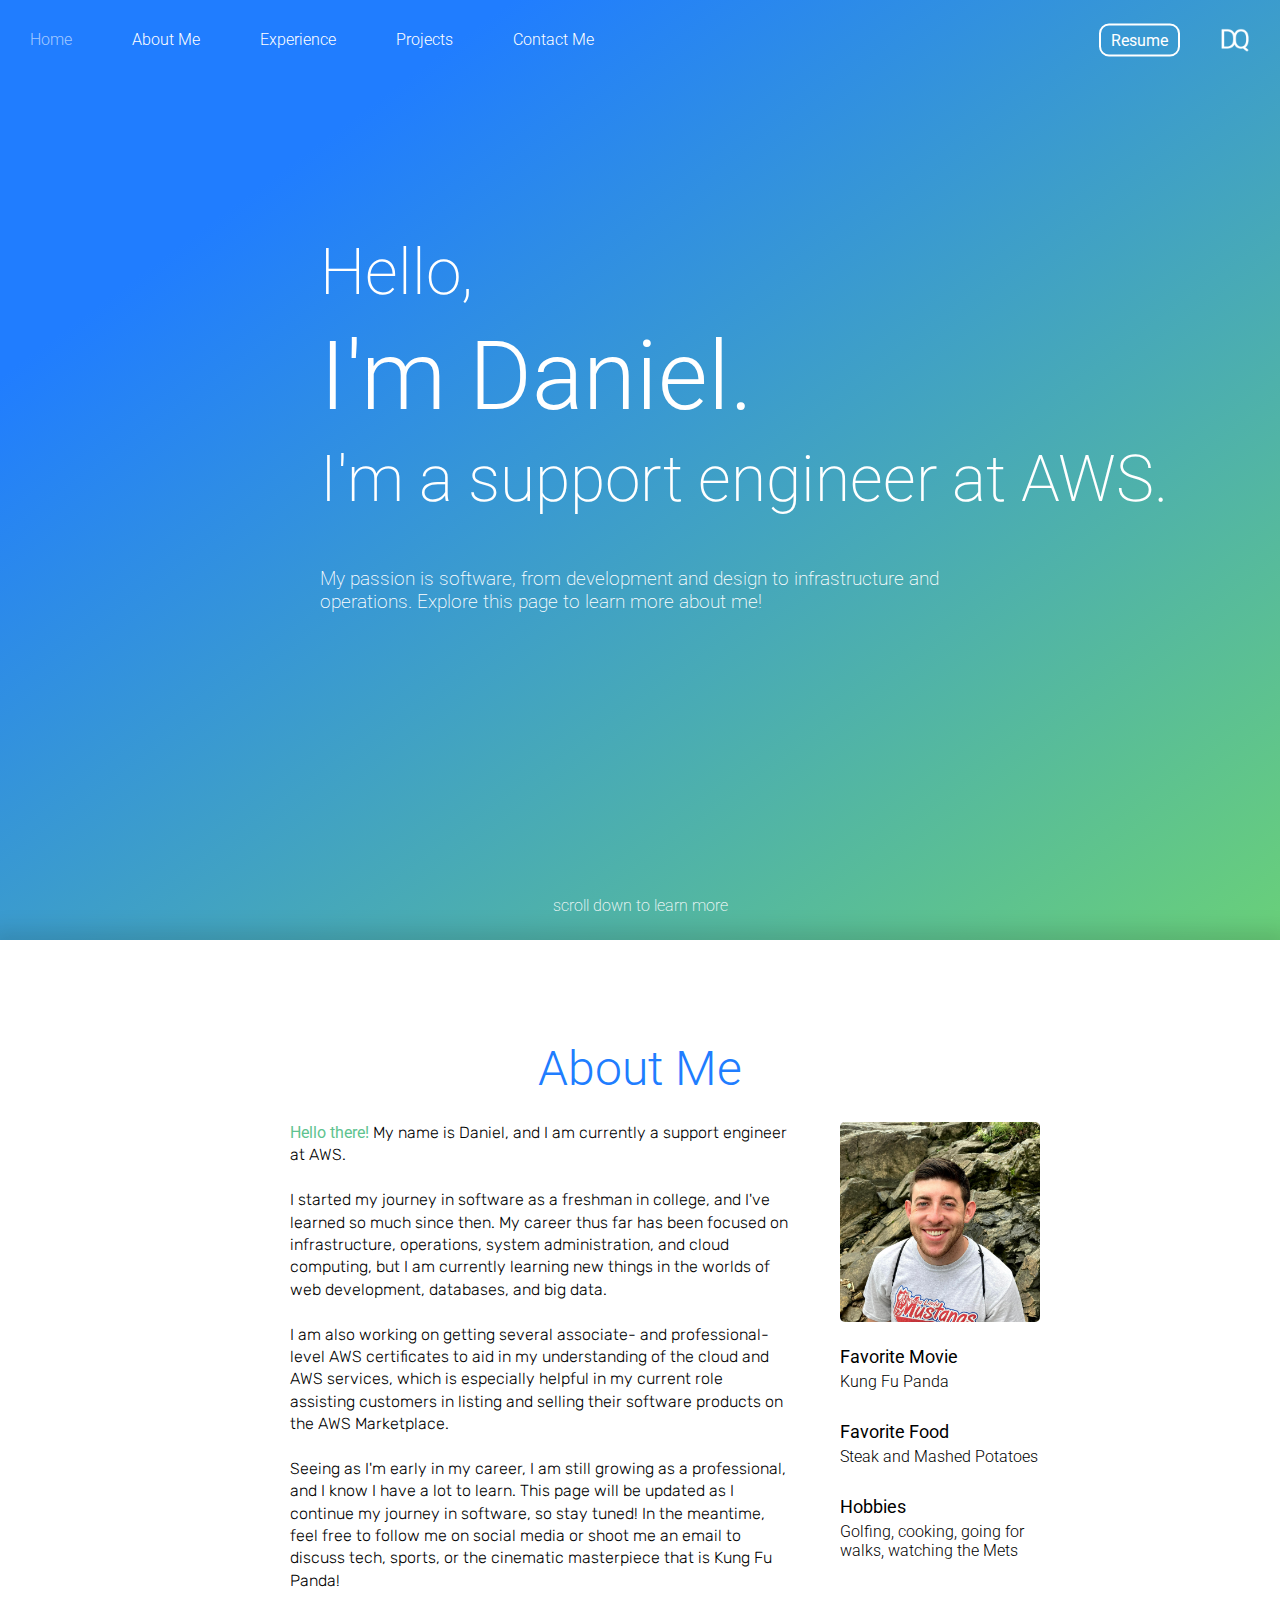
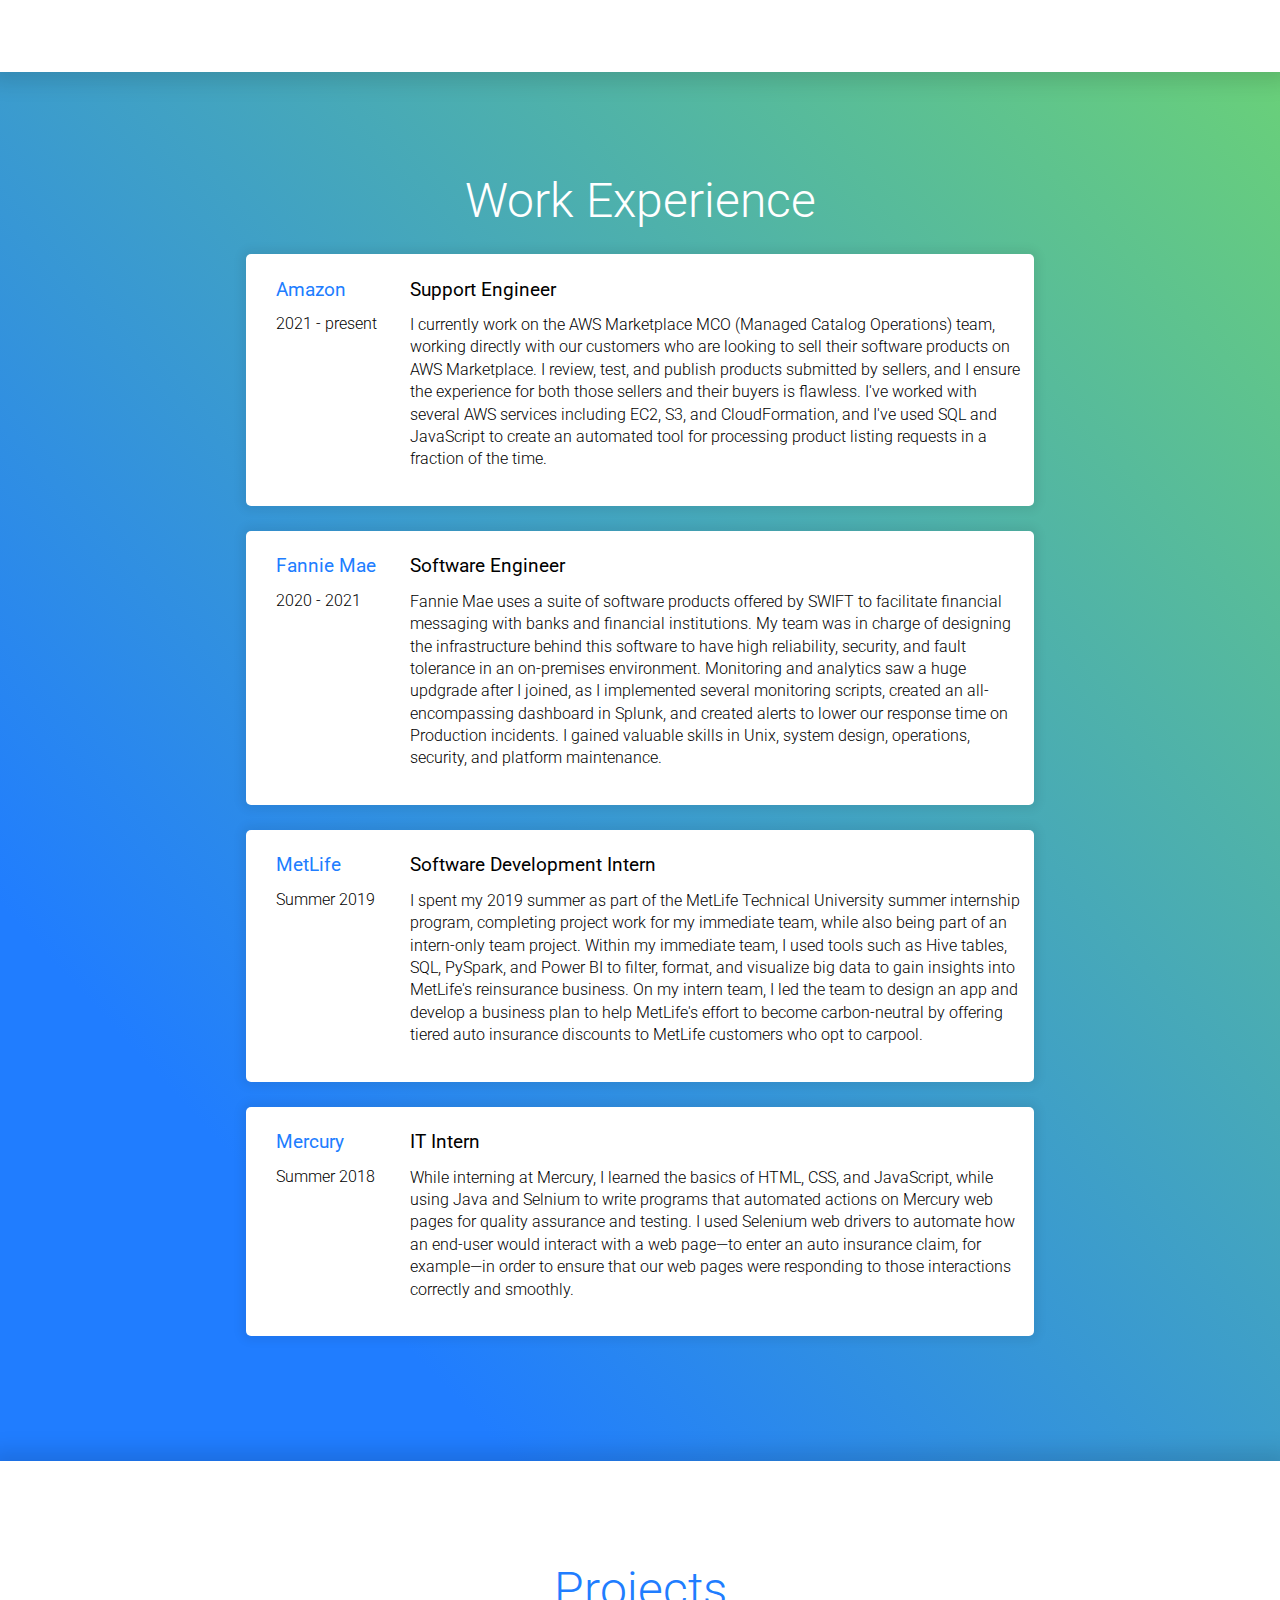
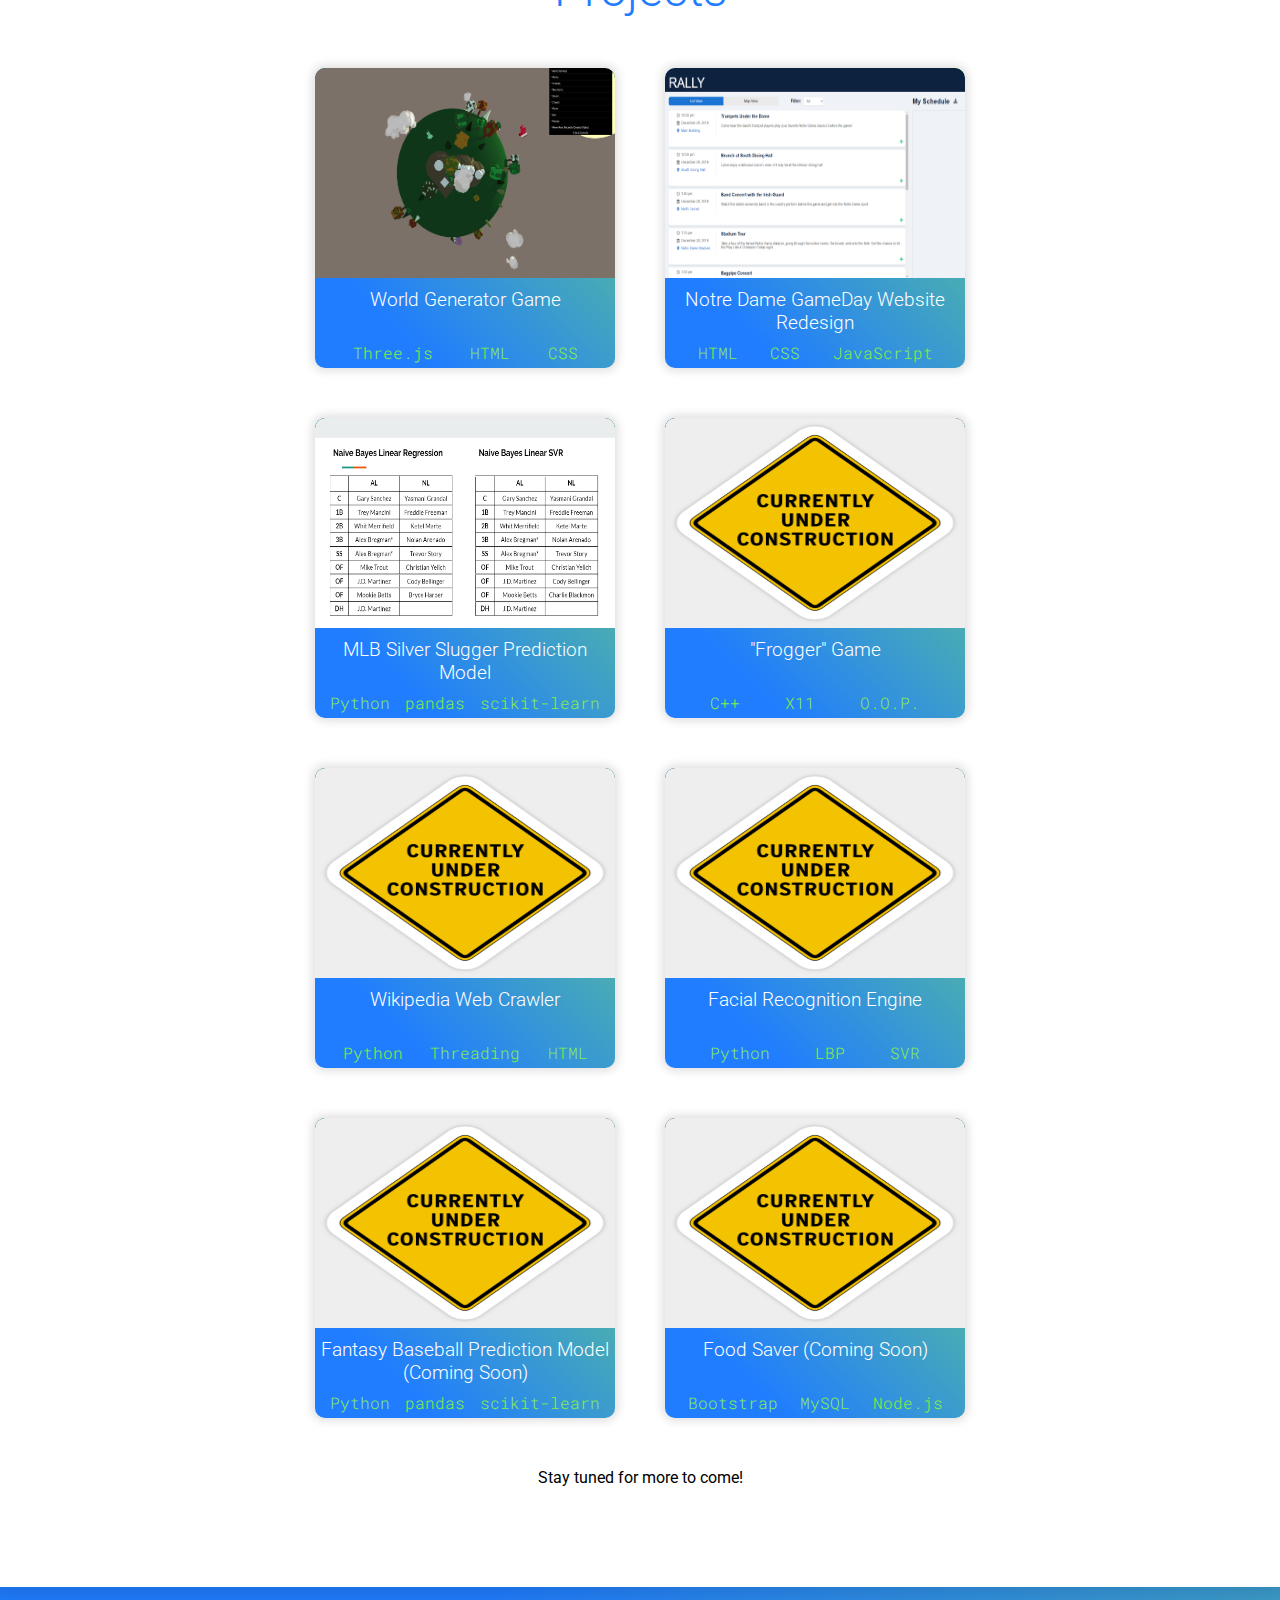
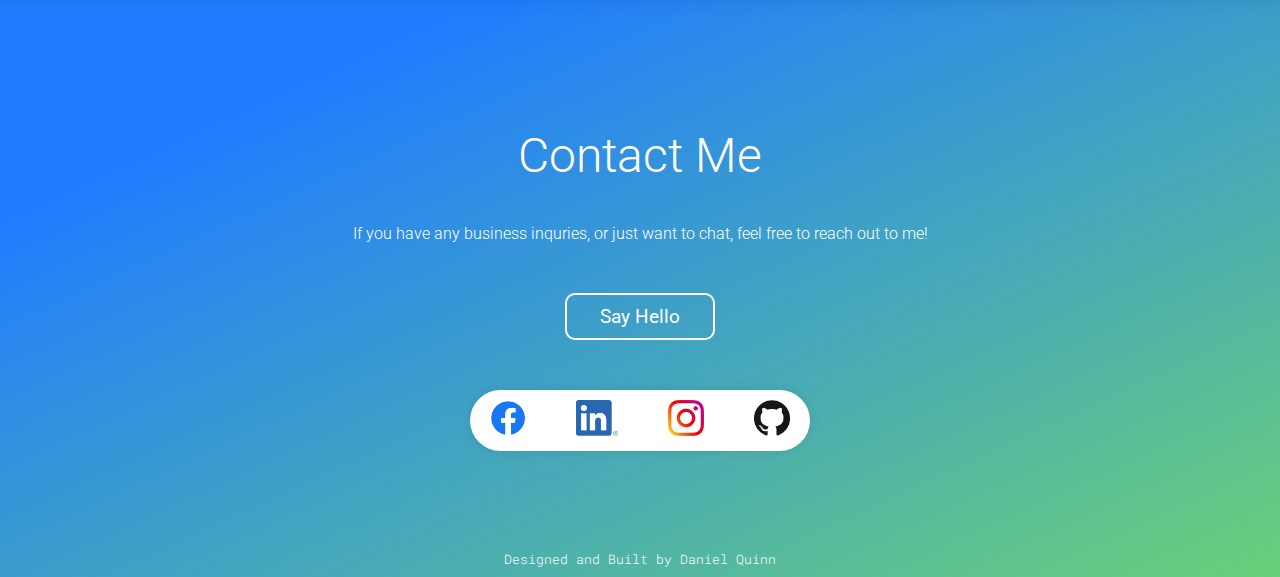
<file: index.html>
<!DOCTYPE html>
<html lang="en" dir="ltr">

<head>
  <meta charset="utf-8">
  <title>Daniel Quinn - My Personal Site</title>
  <link rel="stylesheet" href="css/styles.css">
  <link rel="icon" href="favicon/favicon.ico">
  <link rel="preconnect" href="https://fonts.googleapis.com">
  <link rel="preconnect" href="https://fonts.gstatic.com" crossorigin>
  <link href="https://fonts.googleapis.com/css2?family=Quicksand:wght@300;400;500;600;700&family=Roboto+Mono:wght@300;400&family=Roboto:wght@100;300;400;500;700&family=Rubik:wght@300;400;500&family=Source+Serif+Pro:wght@300;400;600;700&display=swap"
    rel="stylesheet">
</head>

<body>
  <div class="nav-menu-div">
    <ul class="nav-menu-list">
      <li class="menu-option active"><a href="#home" class="menu-option-text">Home</a></li>
      <li class="menu-option"><a href="#about-me" class="menu-option-text">About Me</a></li>
      <li class="menu-option"><a href="#experience" class="menu-option-text">Experience</a></li>
      <li class="menu-option"><a href="#projects" class="menu-option-text">Projects</a></li>
      <li class="menu-option"><a href="#contact-me" class="menu-option-text">Contact Me</a></li>
      <li class="menu-button"><a href="resume.pdf" class="menu-resume">Resume</a></li>
      <li class="menu-logo"><img class="dq-logo-img" src="images/dq-logo-1.png" alt="DQ-logo-img"></li>
    </ul>
  </div>
  <div id="home" class="start-page">
    <div class="intro">
      <h1 class="intro-heading-hello">Hello,</h1>
      <h1 class="intro-heading-name">I'm Daniel.</h1>
      <h2 class="intro-welcome">I'm a support engineer at AWS.</h2>
      <h3 class="intro-desc">My passion is software, from development and design to infrastructure and
      operations. Explore this page to learn more about me!</h3>
    </div>
    <div class="learn-more">
      <h3 class="scroll-down">scroll down to learn more</h2>
    </div>
  </div>
  <div id="about-me">
    <h2 class="about-me-heading">About Me</h2>
    <div class="about-me-content">
      <p class="about-me-text"><a class="inline-link" href="https://www.youtube.com/watch?v=rEq1Z0bjdwc&ab_channel=ShortClips">Hello there!</a> My name is Daniel, and I am currently
        a support engineer at AWS. <br><br> I started my journey in software as a freshman
        in college, and I've learned so much since then. My career thus far has
        been focused on infrastructure, operations, system administration, and
        cloud computing, but I am currently learning new things in the worlds of
        web development, databases, and big data. <br><br> I am also working on getting several
        associate- and professional-level AWS certificates to aid in my understanding
        of the cloud and AWS services, which is especially helpful in my current role
        assisting customers in listing and selling their software products on the AWS Marketplace.
        <br><br> Seeing as I'm early in my career, I am still growing as a professional, and I know I have
        a lot to learn. This page will be updated as I continue my journey in software,
        so stay tuned! In the meantime, feel free to follow me on social media or
        shoot me an email to discuss tech, sports, or the cinematic masterpiece
        that is Kung Fu Panda!
      </p>
      <img class="profile-img" src="images/profile-pic.jpeg" alt="profile-pic">
<!--      <div class="profile-overlay"> -->
<!--      </div> -->
      <h3 class="about-me-note-1">Favorite Movie</h3>
      <p class="about-me-note-answer-1">Kung Fu Panda</p>
      <h3 class="about-me-note-2">Favorite Food</h3>
      <p class="about-me-note-answer-2">Steak and Mashed Potatoes</p>
      <h3 class="about-me-note-3">Hobbies</h3>
      <p class="about-me-note-answer-3">Golfing, cooking, going for walks, watching the Mets</p>
    </div>
  </div>
  <div id="experience">
    <h2 class="experience-heading">Work Experience</h2>
    <div class="experience-item">
      <h4 class="experience-position">Support Engineer</h4>
      <h3 class="experience-company">Amazon</h3>
      <h5 class="experience-years">2021 - present</h5>
      <p class="experience-desc">I currently work on the AWS Marketplace MCO (Managed Catalog Operations) team,
        working directly with our customers who are looking to sell their software
        products on AWS Marketplace. I review, test, and publish products submitted
        by sellers, and I ensure the experience for both those sellers and their buyers
        is flawless. I've worked with several AWS services including EC2, S3, and CloudFormation, and I've
        used SQL and JavaScript to create an automated tool for processing product listing requests
        in a fraction of the time. </p>
    </div>
    <div class="experience-item">
      <h4 class="experience-position">Software Engineer</h4>
      <h3 class="experience-company">Fannie Mae</h3>
      <h5 class="experience-years">2020 - 2021</h5>
      <p class="experience-desc">Fannie Mae uses a suite of software
        products offered by SWIFT to facilitate financial messaging with
        banks and financial institutions. My team was in charge
        of designing the infrastructure behind this software to have high reliability,
        security, and fault tolerance in an on-premises environment. Monitoring and
        analytics saw a huge updgrade after I joined, as I implemented several monitoring
        scripts, created an all-encompassing dashboard in Splunk, and created alerts to
        lower our response time on Production incidents. I gained valuable skills in Unix, system design,
        operations, security, and platform maintenance. </p>
    </div>
    <div class="experience-item">
      <h4 class="experience-position">Software Development Intern</h4>
      <h3 class="experience-company">MetLife</h3>
      <h5 class="experience-years">Summer 2019</h5>
      <p class="experience-desc">I spent my 2019 summer as part of the MetLife
        Technical University summer internship program, completing project work
        for my immediate team, while also being part of an intern-only team project.
        Within my immediate team, I used tools such as Hive tables, SQL, PySpark,
        and Power BI to filter, format, and visualize big data to gain insights into
        MetLife's reinsurance business. On my intern team, I led the team to design
        an app and develop a business plan to help MetLife's effort to become carbon-neutral
        by offering tiered auto insurance discounts to MetLife customers who opt to carpool. </p>
    </div>
    <div class="experience-item">
      <h4 class="experience-position">IT Intern</h4>
      <h3 class="experience-company">Mercury</h3>
      <h5 class="experience-years">Summer 2018</h5>
      <p class="experience-desc">While interning at Mercury, I learned the basics
      of HTML, CSS, and JavaScript, while using Java and Selnium to write programs
      that automated actions on Mercury web pages for quality assurance and testing.
      I used Selenium web drivers to automate how an end-user would interact with a
      web page&#8212;to enter an auto insurance claim, for example&#8212;in order to ensure that
      our web pages were responding to those interactions correctly and smoothly.</p>
    </div>
  </div>
  <div id="projects">
    <h2 class="projects-heading">Projects</h2>
    <div class="project-list">
      <div class="project-item">
        <img class="project-preview" src="images/world-generator.png" alt="world-generator-img"></img>
        <h3 class="project-title">World Generator Game</h3>
        <p class="project-desc">A "sandbox" game that allows
        the user to create, design, or even randomize their own planet, including
        the plants, animals, natural terrain that inhabit it. Objects can be created
        and moved using a pop-up side menu, and you can view your creation at all angles
        by clicking and dragging.</p>
        <ul class="project-tech">
          <li class="project-tech-item">Three.js</li>
          <li class="project-tech-item">HTML</li>
          <li class="project-tech-item">CSS</li>
        </ul>
      </div>
      <div class="project-item">
        <img class="project-preview" src="images/nd-gameday-img.png" alt="nd-gameday-proj-img"></img>
        <h3 class="project-title">Notre Dame GameDay Website Redesign</h3>
        <p class="project-desc">A complete re-imagining of the Notre Dame GameDay
        website that students, parents, alumni, and visitors use to navigate the
        hectic event schedule on Notre Dame football game days. The previous website
        was unintuitive and cluttered, so this redesign focused on simplicity and
        functionality to better serve its users.</p>
        <ul class="project-tech">
          <li class="project-tech-item">HTML</li>
          <li class="project-tech-item">CSS</li>
          <li class="project-tech-item">JavaScript</li>
        </ul>
      </div>
      <div class="project-item">
        <img class="project-preview" src="images/mlb-silver-slugger-img.png" alt="mlb-silver-sluggers-proj-img"></img>
        <h3 class="project-title">MLB Silver Slugger Prediction Model</h3>
        <p class="project-desc">A regression and classification model using MLB
        data from Fangraphs to accurately predict the winners of the Silver Slugger
        awards for each position based on the previous year's statistics. Several different
        models for both regression and classification were used to generate the predictions.</p>
        <ul class="project-tech">
          <li class="project-tech-item">Python</li>
          <li class="project-tech-item">pandas</li>
          <li class="project-tech-item">scikit-learn</li>
        </ul>
      </div>
      <div class="project-item">
        <img class="project-preview" src="images/under-construction.png" alt="world-generator-img"></img>
        <h3 class="project-title">"Frogger" Game</h3>
        <p class="project-desc">Coming soon!</p>
        <ul class="project-tech">
          <li class="project-tech-item">C++</li>
          <li class="project-tech-item">X11</li>
          <li class="project-tech-item">O.O.P.</li>
        </ul>
      </div>
      <div class="project-item">
        <img class="project-preview" src="images/under-construction.png" alt="world-generator-img"></img>
        <h3 class="project-title">Wikipedia Web Crawler</h3>
        <p class="project-desc">Coming soon!</p>
        <ul class="project-tech">
          <li class="project-tech-item">Python</li>
          <li class="project-tech-item">Threading</li>
          <li class="project-tech-item">HTML</li>
        </ul>
      </div>
      <div class="project-item">
        <img class="project-preview" src="images/under-construction.png" alt="world-generator-img"></img>
        <h3 class="project-title">Facial Recognition Engine</h3>
        <p class="project-desc">Coming soon!</p>
        <ul class="project-tech">
          <li class="project-tech-item">Python</li>
          <li class="project-tech-item">LBP</li>
          <li class="project-tech-item">SVR</li>
        </ul>
      </div>
      <div class="project-item">
        <img class="project-preview" src="images/under-construction.png" alt="world-generator-img"></img>
        <h3 class="project-title">Fantasy Baseball Prediction Model (Coming Soon)</h3>
        <p class="project-desc">Coming soon!</p>
        <ul class="project-tech">
          <li class="project-tech-item">Python</li>
          <li class="project-tech-item">pandas</li>
          <li class="project-tech-item">scikit-learn</li>
        </ul>
      </div>
      <div class="project-item">
        <img class="project-preview" src="images/under-construction.png" alt="world-generator-img"></img>
        <h3 class="project-title">Food Saver (Coming Soon)</h3>
        <p class="project-desc">Coming soon!</p>
        <ul class="project-tech">
          <li class="project-tech-item">Bootstrap</li>
          <li class="project-tech-item">MySQL</li>
          <li class="project-tech-item">Node.js</li>
        </ul>
      </div>
    </div>
    <p class="projects-note">Stay tuned for more to come!</p>
  </div>
  <div id="contact-me">
    <h2 class="contact-me-heading">Contact Me</h2>
    <p class="contact-me-text">If you have any business inquries, or just want to chat, feel free to reach out to me!</p>
    <form class="contact-me-email" action="mailto:daniel.quinn10@yahoo.com" method="post">
      <button type="submit" class="contact-me-button" name="contact-me-submit">Say Hello</button>
    </form>
    <div class="social-media">
      <a href="https://www.facebook.com/daniel.quinn.1010"><img class="social-media-icon" src="images/Facebook.png" alt="Facebook-logo-img"></a>
      <a href="https://www.linkedin.com/in/daniel-quinn-10/"><img class="social-media-icon" src="images/LinkedIn.png" alt="linkedin-logo-img"></a>
      <a href="https://www.instagram.com/dquinn_10/"><img class="social-media-icon" src="images/Instagram.png" alt="Instagram-logo-img"></a>
      <a href="https://github.com/DQuinn10"><img class="social-media-icon" src="images/GitHub.png" alt="Github-logo-img"></a>
    </div>
    <p class="footnote">Designed and Built by Daniel Quinn</p>
  </div>
</body>

</html>
</file>
<file: css/styles.css>
html {
  scroll-behavior: smooth;
}

body {
  background-color: #FFFFFF;
  font-family: 'Quicksand', sans-serif;
  font-family: 'Roboto', sans-serif;
  font-family: 'Roboto Mono', monospace;
  font-family: 'Rubik', sans-serif;
  font-family: 'Source Serif Pro', serif;
  margin: 0;
  padding: 0;
  width: 100%;
}

h2 {
  font-family: 'Roboto', sans-serif;
}

h3 {
  font-family: 'Roboto', sans-serif;
}

p {
  font-family: 'Roboto', sans-serif;
}

.nav-menu-div {
  background-color: #FFFFFF0;
  font-family: 'Roboto', sans-serif;
  margin: 0;
  padding: 0;
  position: absolute;
  width: 100%;
  z-index: 100;
}

.nav-menu-list {
  background-color: #FFFFFF0;
  border: 0;
  float: left;
  margin: 0;
  overflow: hidden;
  padding: 0;
  text-align: left;
}

.menu-option {
  display: inline-block;
  float: left;
  list-style-type: none;
  text-align: center;
}

.menu-option-text {
  color: #FFFFFF;
  display: inline-block;
  font-size: 1rem;
  font-weight: 300;
  margin: 0;
  padding: 30px;
  text-align: center;
  text-decoration: none;
}

.menu-option-text:hover {
  color: rgba(255, 255, 255, 0.6);
  cursor: pointer;
  margin: 0;
}


.menu-button {
  display: inline-block;
  float: left;
  list-style-type: none;
  position: absolute;
  right: 100px;
  text-align: center;
  top: 50%;
  transform: translate(-0%, -50%);

}

.menu-resume {
  border-color: #FFFFFF;
  border-radius: 10px;
  border-style: solid;
  border-width: 2px;
  color: #FFFFFF;
  display: inline-block;
  font-size: 1rem;
  font-weight: 400;
  margin: 0;
  padding: 5px 10px 5px 10px;
  text-align: center;
  text-decoration: none;
}

.menu-resume:hover {
  background-color: rgba(255, 255, 255, 0.2);
  color: #FFFFFF;
  cursor: pointer;
  margin: 0;
}

.menu-logo {
  display: inline-block;
  margin: 0;
  padding: 0;
}

.dq-logo-img {
  height: 60px;
  position: absolute;
  right: 10px;
  top: 50%;
  transform: translate(-0%, -50%);
}

.start-page {
  background-image: linear-gradient(to bottom right, #207DFF 20%, #85EF47 130%);
  height: 940px;
  overflow: hidden;
  position: relative;
  z-index: -1;
}

.profile {
  border-color: #FFFFFF;
  border-radius: 50%;
  border-style: solid;
  border-width: 5px;
  height: 400px;
  left: 30%;
  margin-right: 100px;
  overflow: hidden;
  position: absolute;
  top: 50%;
  transform: translate(-50%, -50%);
  width: 400px;
}

.intro {
  height: 500px;
  left: 25%;
  margin: auto;
  padding-left: 0;
  position: absolute;
  text-align: left;
  top: 25%;
  width: 1000px;
}

.intro-heading-hello {
  color: #FFFFFF;
  font-family: 'Roboto', sans-serif;
  font-size: 4rem;
  font-weight: 200;
  margin: auto;
  position: relative;
}

.intro-heading-name {
  color: #FFFFFF;
  font-family: 'Roboto', sans-serif;
  font-size: 6rem;
  font-weight: 300;
  margin: 10px 10px auto 0;
  position: relative;
}

.intro-welcome {
  color: #FFFFFF;
  font-family: 'Roboto', sans-serif;
  font-size: 4rem;
  font-weight: 200;
  margin: 10px 10px 50px 0;
  position: relative;
}

.intro-desc {
  color: #FFFFFF;
  font-family: 'Roboto', sans-serif;
  font-size: 1.2rem;
  font-weight: 200;
  margin: 10px 10px 0px 0;
  position: relative;
  width: 620px;
}

.learn-more {
  position: relative;
  top: 880px;
}

.scroll-down {
  color: #FFFFFF;
  font-family: 'Roboto', sans-serif;
  font-size: 1rem;
  font-weight: 200;
  left: 50%;
  margin-right: -50%;
  position: absolute;
  transform: translate(-50%, 0);
}

.scroll-down-arrow {
  left: 50%;
  margin-right: -50%;
  position: absolute;
  top: 50px;
  transform: translate(-50%, -50%);
  width: 50px;
}

#about-me {
  background-color: #FFFFFF;
  box-shadow: 0 0 20px 10px #00000020;
  min-height: 100px;
  overflow: hidden;
  padding: 100px 0;
  position: relative;
  width: 100%;
  z-index: 1;
}

.about-me-heading {
  color: #207DFF;
  font-size: 3rem;
  font-weight: 300;
  margin: 0 auto 25px auto;
  position: relative;
  text-align: center;
}

.about-me-content {
  display: grid;
  grid-template-columns: 75% 25%;
  grid-template-rows: 225px 25px 50px 25px 50px 25px 50px;
  margin: 0 auto;
  max-width: 800px;
  min-width: 450px;
}

.inline-link {
  font-family: 'Roboto', sans-serif;
  color: #5EC38F;
  font-weight: 400;
  text-decoration: none;
}

.inline-link:hover {
  font-weight: 600;
}

.about-me-text {
  color: #000000;
  font-family: 'Rubik', sans-serif;
  font-size: 1rem;
  font-weight: 300;
  grid-row: 1 / 8;
  grid-column: 1 / 2;
  line-height: 1.4;
  padding: 0 50px;
  margin: 0;
  position: relative;
}

.profile-img {
  grid-row: 1 / 2;
  grid-column: 2 / 3;
  position: relative;
  width: 100%;
  max-width: 225px;
  max-height: 225px;
  border-radius: 5px;
}

.profile-overlay {
  background-image: linear-gradient(to bottom right, #207DFF 20%, #85EF47 130%);
  opacity: 0.5;
  grid-row: 1 / 2;
  grid-column: 2 / 3;
  position: relative;
  max-width: 225px;
  max-height: 225px;
  width: 100%;
  height: 0;
  padding-bottom: 100%;
  border-radius: 5px;
}

.about-me-note-1 {
  grid-row: 2 / 3;
  grid-column: 2 / 3;
  position: relative;
  margin: 0;
  padding: 0;
  font-size: 1.1rem;
  font-weight: 400;
  color: #000000;
}

.about-me-note-answer-1 {
  grid-row: 3 / 4;
  grid-column: 2 / 3;
  position: relative;
  margin: 0;
  padding: 0;
  font-weight: 300;
}

.about-me-note-2 {
  grid-row: 4 / 5;
  grid-column: 2 / 3;
  position: relative;
  margin: 0;
  padding: 0;
  font-size: 1.1rem;
  font-weight: 400;
  color: #000000;
}

.about-me-note-answer-2 {
  grid-row: 5 / 6;
  grid-column: 2 / 3;
  position: relative;
  margin: 0;
  padding: 0;
  font-weight: 300;
}

.about-me-note-3 {
  grid-row: 6 / 7;
  grid-column: 2 / 3;
  position: relative;
  margin: 0;
  padding: 0;
  font-size: 1.1rem;
  font-weight: 400;
  color: #000000;
}

.about-me-note-answer-3 {
  grid-row: 7 / 8;
  grid-column: 2 / 3;
  position: relative;
  margin: 0;
  padding: 0;
  font-weight: 300;
}

.about-me-note-answer-1 {
  grid-row: 3 / 4;
  grid-column: 2 / 3;
}

#experience {
  background-image: linear-gradient(to top right, #207DFF 20%, #85EF47 130%);
  height: auto;
  margin: 0;
  min-height: 100px;
  overflow: hidden;
  padding: 100px 0;
  position: relative;
  width: 100%;
}

.experience-heading {
  color: #FFFFFF;
  font-size: 3rem;
  font-weight: 300;
  margin: 0 auto 25px auto;
  position: relative;
  text-align: center;
}

.experience-item {
  position: relative;
  background-color: #FFFFFF;
  box-shadow: 0 0 10px 5px #00000010;
  max-width: 1000px;
  min-width: 700px;
  width: 60%;
  margin: 25px auto;
  display: grid;
  padding: 10px;
  grid-template-columns: 20% 80%;
  grid-template-rows: 50px 30px auto 25px;
  border-radius: 5px;
  min-height: 100px;
  overflow: hidden;
}

.experience-company {
  display: inline-block;
  font-family: 'Roboto', sans-serif;
  font-size: 1.2rem;
  font-weight: 400;
  color: #207DFF;
  margin: auto 0 auto 20px;
  grid-row: 1 / 2;
  grid-column: 1 / 2;
}

.experience-position {
  display: inline-block;
  margin: auto 0;
  color: #000000;
  font-family: 'Roboto', sans-serif;
  font-size: 1.2rem;
  font-weight: 400;
  grid-row: 1 / 2;
  grid-column: 2 / 3;
}

.experience-years {
  display: block;
  margin: 0 0 0 20px;
  color: #000000;
  font-family: 'Roboto', sans-serif;
  font-size: 1rem;
  font-weight: 300;
  grid-row: 2 / 3;
  grid-column: 1 / 2;
}

.experience-desc {
  display: block;
  width: 100%;
  margin: 0;
  color: #000000;
  font-family: 'Roboto', sans-serif;
  font-size: 1rem;
  font-weight: 300;
  line-height: 1.4;
  grid-row: 2 / 4;
  grid-column: 2 / 3;
}

#projects {
  background-color: #FFFFFF;
  box-shadow: 0 0 20px 10px #00000020;
  min-height: 100px;
  overflow: hidden;
  padding: 100px 0;
  position: relative;
  width: 100%;
  z-index: 1;
}

.projects-heading {
  color: #207DFF;
  font-size: 3rem;
  font-weight: 300;
  margin: 0 auto 25px auto;
  position: relative;
  text-align: center;
}

.project-list {
  height: auto;
  display: flex;
  flex-direction: row;
  flex-wrap: wrap;
  justify-content: center;
  gap: 50px;
  margin: 50px auto 0 auto;
  position: relative;
  max-width: 1000px;
  width: 75%;
}

.project-item {
  background-image: linear-gradient(to top right, #207DFF 20%, #85EF47 130%);
  background-color: #207DFF;
  border-radius: 10px;
  box-shadow: 0 0 10px 3px #00000020;
  text-align: left;
  position: relative;
  overflow: hidden;
  width: 300px;
  height: 300px;
  margin: 0 0 0 0;
}

.project-preview {
  max-height: 210px;
  min-height: 210px;
  left: 50%;
  transform: translate(-50%, 0);
  width: 100%;
  border-top-left-radius: 10px;
  border-top-right-radius: 10px;
  position: absolute;
  z-index: 1;
}

.project-preview:hover {
  opacity: 0;
}

.project-title {
  position: absolute;
  color: #FFFFFF;
  font-family: 'Roboto', sans-serif;
  font-size: 1.2rem;
  font-weight: 300;
  top: 220px;
  text-align: center;
  width: 100%;
  margin: 0 0 30px 0;
}

.project-desc {
  color: #FFFFFF;
  background-color: #00000080;
  font-family: 'Roboto', sans-serif;
  font-weight: 300;
  font-size: 1rem;
  line-height: 1.4;
  margin: 0;
  width: 280px;
  height: 190px;
  padding: 10px;
  left: 50%;
  transform: translate(-50%, 0);
  border-top-left-radius: 10px;
  border-top-right-radius: 10px;
  position: absolute;
}

.project-tech {
  margin: 0 auto;
  padding: 0 0 5px 0;
  position: absolute;
  display: flex;
  flex-direction: row;
  flex-wrap: wrap;
  justify-content: space-evenly;
  bottom: 0;
  width: 100%;
}

.project-tech-item {
  display: inline-block;
  float: left;
  color: #85EF47;
  font-family: 'Roboto Mono', monospace;
  font-size: 1rem;
  font-weight: 300;
  text-align: center;
}

.projects-note {
  font-family: 'Roboto', sans-serif;
  font-size: 1rem;
  color: #000000;
  text-align: center;
  width: 250px;
  margin: 50px auto 0 auto;
}

#contact-me {
  background-image: linear-gradient(to bottom right, #207DFF 20%, #85EF47 130%);
  min-height: 100px;
  overflow: hidden;
  padding: 100px 0 0 0;
  position: relative;
  width: 100%;
}

.contact-me-heading {
  color: #FFFFFF;
  font-weight: 300;
  font-size: 3rem;
  position: relative;
  text-align: center;
}

.contact-me-text {
  color: #FFFFFF;
  font-family: 'Roboto', sans-serif;
  font-size: 1rem;
  font-weight: 300;
  position: relative;
  text-align: center;
  width: 750px;
  margin: 0 auto;
}
.contact-me-email {
  margin: 50px auto;
  width: 150px;
}
.contact-me-button {
  border-color: #FFFFFF;
  border-style: solid;
  border-radius: 10px;
  border-width: 2px;
  background-color: transparent;
  color: #FFFFFF;
  font-family: 'Roboto', sans-serif;
  font-size: 1.2rem;
  font-weight: 400;
  margin: 0;
  padding: 10px;
  position: relative;
  margin: 0 auto;
  width: 100%;
}

.contact-me-button:hover {
  background-color: #FFFFFF30;
  cursor: pointer;
}

.social-media {
  display: flex;
  flex-flow: row nowrap;
  justify-content: space-between;
  width: 25%;
  max-width: 300px;
  min-width: 200px;
  margin: 50px auto 0 auto;
  background-color: #FFFFFF;
  border-radius: 50px;
  padding: 10px 20px;
  box-shadow: 0 0 10px 2px #00000010;
}

.social-media-icon {
  height: 36px;
}

.footnote {
  font-family: 'Roboto Mono', monospace;
  font-size: 0.8rem;
  color: #FFFFFF;
  font-weight: 300;
  text-align: center;
  position: relative;
  width: 300px;
  margin: 100px auto 10px auto;
}
</file>
